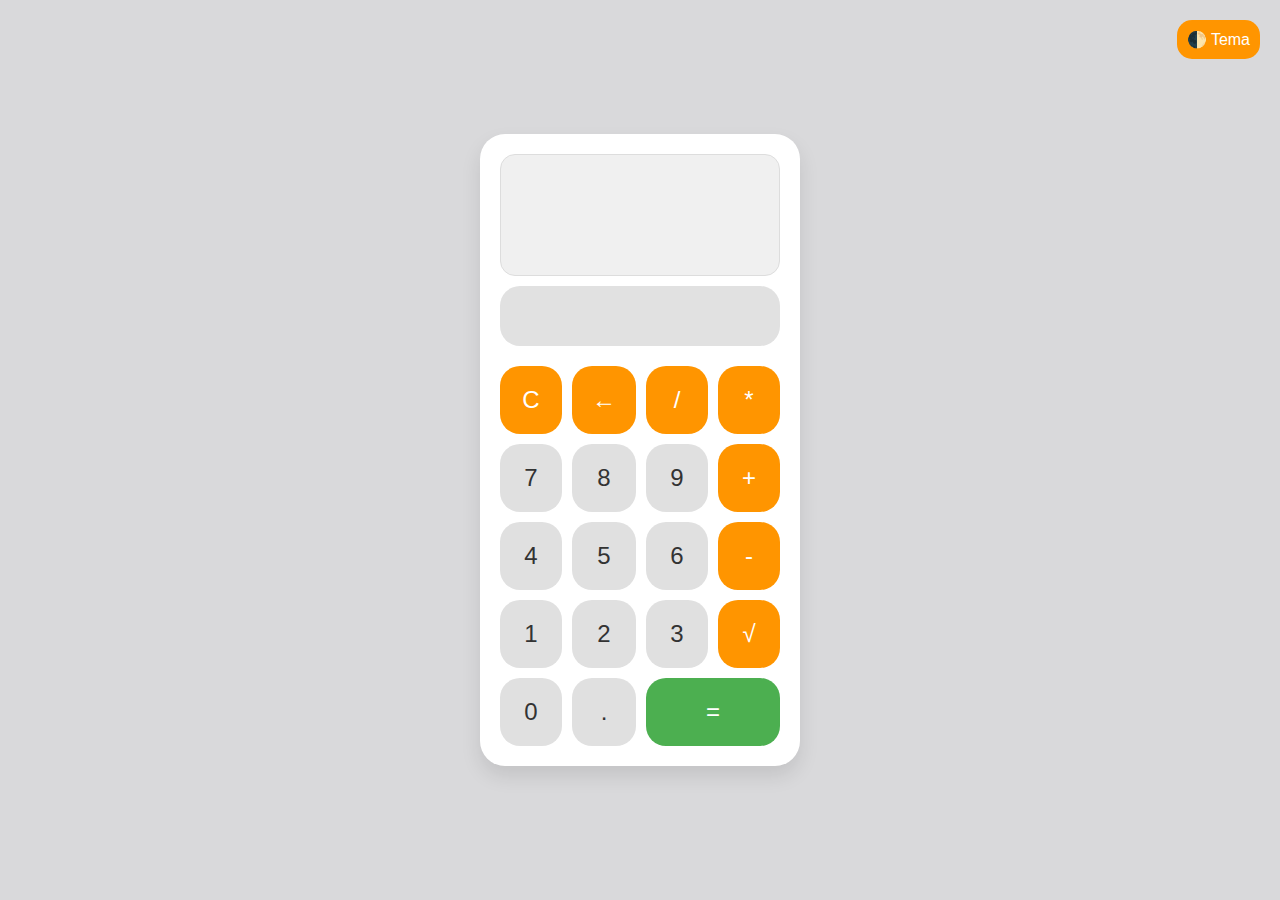
<file: index.html>
<!DOCTYPE html>
<html lang="pt-br">
<head>
    <meta charset="UTF-8">
    <meta name="viewport" content="width=device-width, initial-scale=1.0">
    <title>Calculadora</title>
    <link rel="stylesheet" href="Scr/style.css">
</head>
<body>
    <button class="toggle-theme" onclick="toggleTheme()">🌓 Tema</button>
    <div class="calculator" id="calculator">
        <!-- Histórico de Cálculos -->
        <div id="history"></div>

        <input type="text" id="display" disabled>
        <div class="buttons">
            <button class="clear" onclick="clearDisplay()">C</button>
            <button class="clearLast" onclick="clearLast()">←</button>
            <button class="operator" onclick="appendToDisplay('/')">/</button>
            <button class="operator" onclick="appendToDisplay('*')">*</button>

            <button class="number" onclick="appendToDisplay('7')">7</button>
            <button class="number" onclick="appendToDisplay('8')">8</button>
            <button class="number" onclick="appendToDisplay('9')">9</button>
            <button class="operator" onclick="appendToDisplay('+')">+</button>

            <button class="number" onclick="appendToDisplay('4')">4</button>
            <button class="number" onclick="appendToDisplay('5')">5</button>
            <button class="number" onclick="appendToDisplay('6')">6</button>
            <button class="operator" onclick="appendToDisplay('-')">-</button>

            <button class="number" onclick="appendToDisplay('1')">1</button>
            <button class="number" onclick="appendToDisplay('2')">2</button>
            <button class="number" onclick="appendToDisplay('3')">3</button>
            <button class="operator" onclick="appendToDisplay('Math.sqrt(')">√</button>

            <button class="number" onclick="appendToDisplay('0')">0</button>
            <button class="number" onclick="appendToDisplay('.')">.</button>
            <button class="equal" onclick="calculate()">=</button>
        </div>
    </div>

    <script src="Scr/index.js"></script>
</body>
</html>
</file>
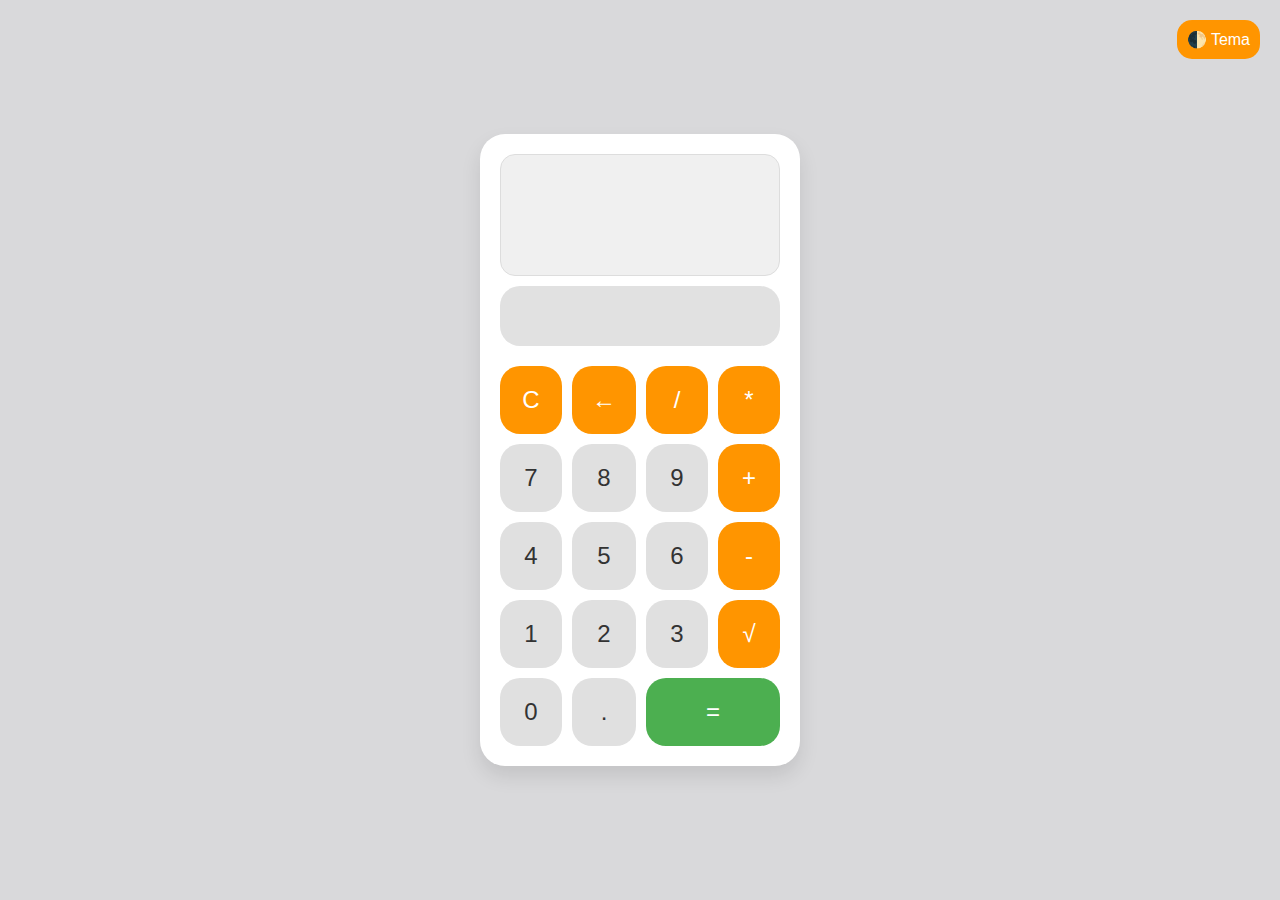
<file: Calculadora.html>
<!DOCTYPE html>
<html lang="pt-br">
<head>
    <meta charset="UTF-8">
    <meta name="viewport" content="width=device-width, initial-scale=1.0">
    <title>Calculadora</title>
    <link rel="stylesheet" href="style.css">
</head>
<body>
    <button class="toggle-theme" onclick="toggleTheme()">🌓 Tema</button>
    <div class="calculator" id="calculator">
        <!-- Histórico de Cálculos -->
        <div id="history"></div>

        <input type="text" id="display" disabled>
        <div class="buttons">
            <button class="clear" onclick="clearDisplay()">C</button>
            <button class="clearLast" onclick="clearLast()">←</button>
            <button class="operator" onclick="appendToDisplay('/')">/</button>
            <button class="operator" onclick="appendToDisplay('*')">*</button>

            <button class="number" onclick="appendToDisplay('7')">7</button>
            <button class="number" onclick="appendToDisplay('8')">8</button>
            <button class="number" onclick="appendToDisplay('9')">9</button>
            <button class="operator" onclick="appendToDisplay('+')">+</button>

            <button class="number" onclick="appendToDisplay('4')">4</button>
            <button class="number" onclick="appendToDisplay('5')">5</button>
            <button class="number" onclick="appendToDisplay('6')">6</button>
            <button class="operator" onclick="appendToDisplay('-')">-</button>

            <button class="number" onclick="appendToDisplay('1')">1</button>
            <button class="number" onclick="appendToDisplay('2')">2</button>
            <button class="number" onclick="appendToDisplay('3')">3</button>
            <button class="operator" onclick="appendToDisplay('Math.sqrt(')">√</button>

            <button class="number" onclick="appendToDisplay('0')">0</button>
            <button class="number" onclick="appendToDisplay('.')">.</button>
            <button class="equal" onclick="calculate()">=</button>
        </div>
    </div>

    <script src="index.js"></script>
</body>
</html>
</file>
<file: Scr/style.css>
/* Estilos globais */
body {
    font-family: 'Arial', sans-serif;
    margin: 0;
    padding: 0;
    display: flex;
    justify-content: center;
    align-items: center;
    height: 100vh;
    background-color: #d9d9db;
    transition: background-color 0.3s, color 0.3s;
}

.calculator {
    background-color: #fff;
    width: 320px;
    border-radius: 25px;
    padding: 20px;
    box-shadow: 0 10px 20px rgba(0, 0, 0, 0.1);
    box-sizing: border-box;
    display: flex;
    flex-direction: column;
    align-items: stretch;
    transition: background-color 0.3s, color 0.3s;
}

/* Tema escuro */
body.dark {
    background-color: #2d2d2d;
    color: #fff;
}
.calculator.dark{
    background-color: #414141;
    color: #fff;
}

/* Display da calculadora */
#display {
    width: 100%;
    height: 60px;
    font-size: 2rem;
    text-align: right;
    margin-bottom: 20px;
    padding: 15px;
    border-radius: 20px;
    background-color: #e1e1e1;
    color: #444;
    border: none;
    box-sizing: border-box;
}

.calculator.dark #display {
    background-color:#555;
    color: #fff;
}

/* Histórico de cálculos */
#history {
    background-color: #f0f0f0;
    height: 100px;
    overflow-y: auto;
    margin-bottom: 10px;
    padding: 10px;
    border-radius: 15px;
    font-size: 1rem;
    color: #333;
    border: 1px solid #ddd;
}

.calculator.dark #history {
    background-color: #555;
    color: #fff;
    border: 1px solid #444;
}

/* Estilos dos botões */
.buttons {
    display: grid;
    grid-template-columns: repeat(4, 1fr);
    gap: 10px;
}

button {
    background-color: #f7f7f7;
    border: none;
    padding: 20px;
    font-size: 1.5rem;
    border-radius: 20px;
    cursor: pointer;
    transition: background-color 0.2s;
    box-sizing: border-box;
}

/* Botões de números e ponto */
button.number {
    background-color: #e0e0e0;
    color: #333;
}

.calculator.dark button.number {
    background-color: #555;
    color: #fff;
}

/* Botões coloridos (não números e ponto) */
button.operator, button.equal, button.clear, button.clearLast, button.toggle-theme {
    background-color: #ff9500;
    color: white;
}

.calculator.dark button.operator, 
.calculator.dark button.equal, 
.calculator.dark button.clear, 
.calculator.dark button.clearLast, 
.calculator.dark button.toggle-theme {
    background-color: #ff6600;
}

button.operator:hover, 
button.equal:hover, 
button.clear:hover, 
button.clearLast:hover, 
button.toggle-theme:hover {
    background-color: #ff7700;
}

button:active {
    background-color: #ccc;
}

/* Botão de igual */
button.equal {
    background-color: #4caf50;
    grid-column: span 2;
}

.calculator.dark button.equal {
    background-color: #4caf50; /* Mantém verde também no modo escuro */
}

button.equal:hover {
    background-color: #45a049;
}

/* Botão para alternar tema */
.toggle-theme {
    background-color: #007bff;
    color: #fff;
    padding: 10px;
    border: none;
    border-radius: 15px;
    font-size: 1rem;
    cursor: pointer;
    position: absolute;
    top: 20px;
    right: 20px;
}

.calculator.dark .toggle-theme {
    background-color: #333;
}

/* Responsividade */
@media (max-width: 400px) {
    .calculator {
        width: 100%;
        padding: 15px;
    }

    #display {
        font-size: 1.8rem;
        height: 50px;
    }

    button {
        font-size: 1.3rem;
        padding: 15px;
    }

    .toggle-theme {
        font-size: 0.9rem;
        padding: 8px;
    }
}
</file>
<file: style.css>
/* Estilos globais */
body {
    font-family: 'Arial', sans-serif;
    margin: 0;
    padding: 0;
    display: flex;
    justify-content: center;
    align-items: center;
    height: 100vh;
    background-color: #d9d9db;
    transition: background-color 0.3s, color 0.3s;
}

.calculator {
    background-color: #fff;
    width: 320px;
    border-radius: 25px;
    padding: 20px;
    box-shadow: 0 10px 20px rgba(0, 0, 0, 0.1);
    box-sizing: border-box;
    display: flex;
    flex-direction: column;
    align-items: stretch;
    transition: background-color 0.3s, color 0.3s;
}

/* Tema escuro */
body.dark {
    background-color: #2d2d2d;
    color: #fff;
}
.calculator.dark{
    background-color: #414141;
    color: #fff;
}

/* Display da calculadora */
#display {
    width: 100%;
    height: 60px;
    font-size: 2rem;
    text-align: right;
    margin-bottom: 20px;
    padding: 15px;
    border-radius: 20px;
    background-color: #e1e1e1;
    color: #444;
    border: none;
    box-sizing: border-box;
}

.calculator.dark #display {
    background-color:#555;
    color: #fff;
}

/* Histórico de cálculos */
#history {
    background-color: #f0f0f0;
    height: 100px;
    overflow-y: auto;
    margin-bottom: 10px;
    padding: 10px;
    border-radius: 15px;
    font-size: 1rem;
    color: #333;
    border: 1px solid #ddd;
}

.calculator.dark #history {
    background-color: #555;
    color: #fff;
    border: 1px solid #444;
}

/* Estilos dos botões */
.buttons {
    display: grid;
    grid-template-columns: repeat(4, 1fr);
    gap: 10px;
}

button {
    background-color: #f7f7f7;
    border: none;
    padding: 20px;
    font-size: 1.5rem;
    border-radius: 20px;
    cursor: pointer;
    transition: background-color 0.2s;
    box-sizing: border-box;
}

/* Botões de números e ponto */
button.number {
    background-color: #e0e0e0;
    color: #333;
}

.calculator.dark button.number {
    background-color: #555;
    color: #fff;
}

/* Botões coloridos (não números e ponto) */
button.operator, button.equal, button.clear, button.clearLast, button.toggle-theme {
    background-color: #ff9500;
    color: white;
}

.calculator.dark button.operator, 
.calculator.dark button.equal, 
.calculator.dark button.clear, 
.calculator.dark button.clearLast, 
.calculator.dark button.toggle-theme {
    background-color: #ff6600;
}

button.operator:hover, 
button.equal:hover, 
button.clear:hover, 
button.clearLast:hover, 
button.toggle-theme:hover {
    background-color: #ff7700;
}

button:active {
    background-color: #ccc;
}

/* Botão de igual */
button.equal {
    background-color: #4caf50;
    grid-column: span 2;
}

.calculator.dark button.equal {
    background-color: #4caf50; /* Mantém verde também no modo escuro */
}

button.equal:hover {
    background-color: #45a049;
}

/* Botão para alternar tema */
.toggle-theme {
    background-color: #007bff;
    color: #fff;
    padding: 10px;
    border: none;
    border-radius: 15px;
    font-size: 1rem;
    cursor: pointer;
    position: absolute;
    top: 20px;
    right: 20px;
}

.calculator.dark .toggle-theme {
    background-color: #333;
}

/* Responsividade */
@media (max-width: 400px) {
    .calculator {
        width: 100%;
        padding: 15px;
    }

    #display {
        font-size: 1.8rem;
        height: 50px;
    }

    button {
        font-size: 1.3rem;
        padding: 15px;
    }

    .toggle-theme {
        font-size: 0.9rem;
        padding: 8px;
    }
}
</file>
